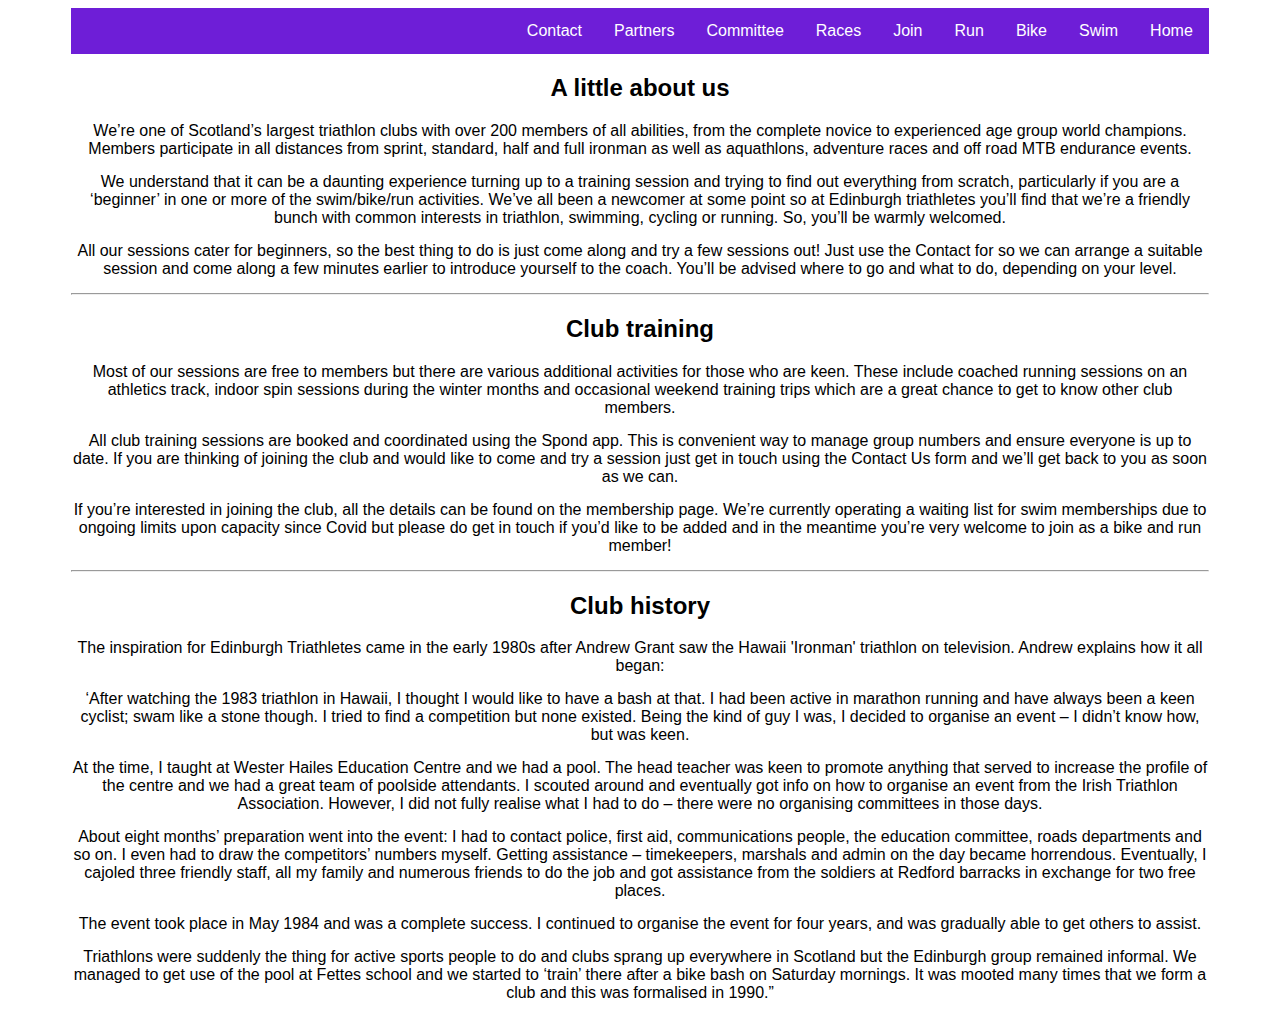
<file: index.html>
<!DOCTYPE html>
<html>

<head>
  <link rel="stylesheet" href="styles.css">
</head>

<header>
  <div>
    <ul class="navBar">
      <li><a href="index.html">Home</a></li>
      <li><a href="swim.html">Swim</a></li>
      <li><a href="bike.html">Bike</a></li>
      <li><a href="run.html">Run</a></li>
      <li><a href="JoinUs.html">Join</a></li>
      <li><a href="races.html">Races</a></li>
      <li><a href="Committee.html">Committee</a></li>
      <li><a href="partners.html">Partners</a></li>
      <li><a href="Contact.html">Contact</a></li>

    </ul>
  </div>
</header>

<main>
  <div>
    <h2>A little about us</h2>
    <p>
      We’re one of Scotland’s largest triathlon clubs with over 200 members of all abilities, from the complete novice
      to experienced age group world champions. Members participate in all distances from sprint, standard, half and
      full ironman as well as aquathlons, adventure races and off road MTB endurance events.
    </p>
    <p>
      We understand that it can be a daunting experience turning up to a training session and trying to find out
      everything from scratch, particularly if you are a ‘beginner’ in one or more of the swim/bike/run activities.
      We’ve all been a newcomer at some point so at Edinburgh triathletes you’ll find that we’re a friendly bunch with
      common interests in triathlon, swimming, cycling or running. So, you’ll be warmly welcomed.
    </p>
    <p>
      All our sessions cater for beginners, so the best thing to do is just come along and try a few sessions out! Just
      use the Contact for so we can arrange a suitable session and come along a few minutes earlier to introduce
      yourself to the coach. You’ll be advised where to go and what to do, depending on your level.
    </p>
    <hr>
  </div>

  <div>
    <h2>Club training</h2>
    <p>
      Most of our sessions are free to members but there are various additional activities for those who are keen. These
      include coached running sessions on an athletics track, indoor spin sessions during the winter months and
      occasional weekend training trips which are a great chance to get to know other club members.
    </p>
    <p>
      All club training sessions are booked and coordinated using the Spond app. This is convenient way to manage group
      numbers and ensure everyone is up to date. If you are thinking of joining the club and would like to come and try
      a session just get in touch using the Contact Us form and we’ll get back to you as soon as we can.
    </p>
    <p>
      If you’re interested in joining the club, all the details can be found on the membership page. We’re currently
      operating a waiting list for swim memberships due to ongoing limits upon capacity since Covid but please do get in
      touch if you’d like to be added and in the meantime you’re very welcome to join as a bike and run member!
    </p>
    <hr>
  </div>

  <div>
    <h2>Club history</h2>
    <p>
      The inspiration for Edinburgh Triathletes came in the early 1980s after Andrew Grant saw the Hawaii 'Ironman'
      triathlon on television. Andrew explains how it all began:
    </p>
    <p>
      ‘After watching the 1983 triathlon in Hawaii, I thought I would like to have a bash at that. I had been active in
      marathon running and have always been a keen cyclist; swam like a stone though. I tried to find a competition but
      none existed. Being the kind of guy I was, I decided to organise an event – I didn’t know how, but was keen.
    </p>
    <p>
      At the time, I taught at Wester Hailes Education Centre and we had a pool. The head teacher was keen to promote
      anything that served to increase the profile of the centre and we had a great team of poolside attendants. I
      scouted around and eventually got info on how to organise an event from the Irish Triathlon Association. However,
      I did not fully realise what I had to do – there were no organising committees in those days.
    </p>
    <p>
      About eight months’ preparation went into the event: I had to contact police, first aid, communications people,
      the education committee, roads departments and so on. I even had to draw the competitors’ numbers myself. Getting
      assistance – timekeepers, marshals and admin on the day became horrendous. Eventually, I cajoled three friendly
      staff, all my family and numerous friends to do the job and got assistance from the soldiers at Redford barracks
      in exchange for two free places.
    </p>
    <p>
      The event took place in May 1984 and was a complete success. I continued to organise the event for four years, and
      was gradually able to get others to assist.
    </p>
    <p>
      Triathlons were suddenly the thing for active sports people to do and clubs sprang up everywhere in Scotland but
      the Edinburgh group remained informal. We managed to get use of the pool at Fettes school and we started to
      ‘train’ there after a bike bash on Saturday mornings. It was mooted many times that we form a club and this was
      formalised in 1990.”
    </p>
  </div>

</main>
</file>
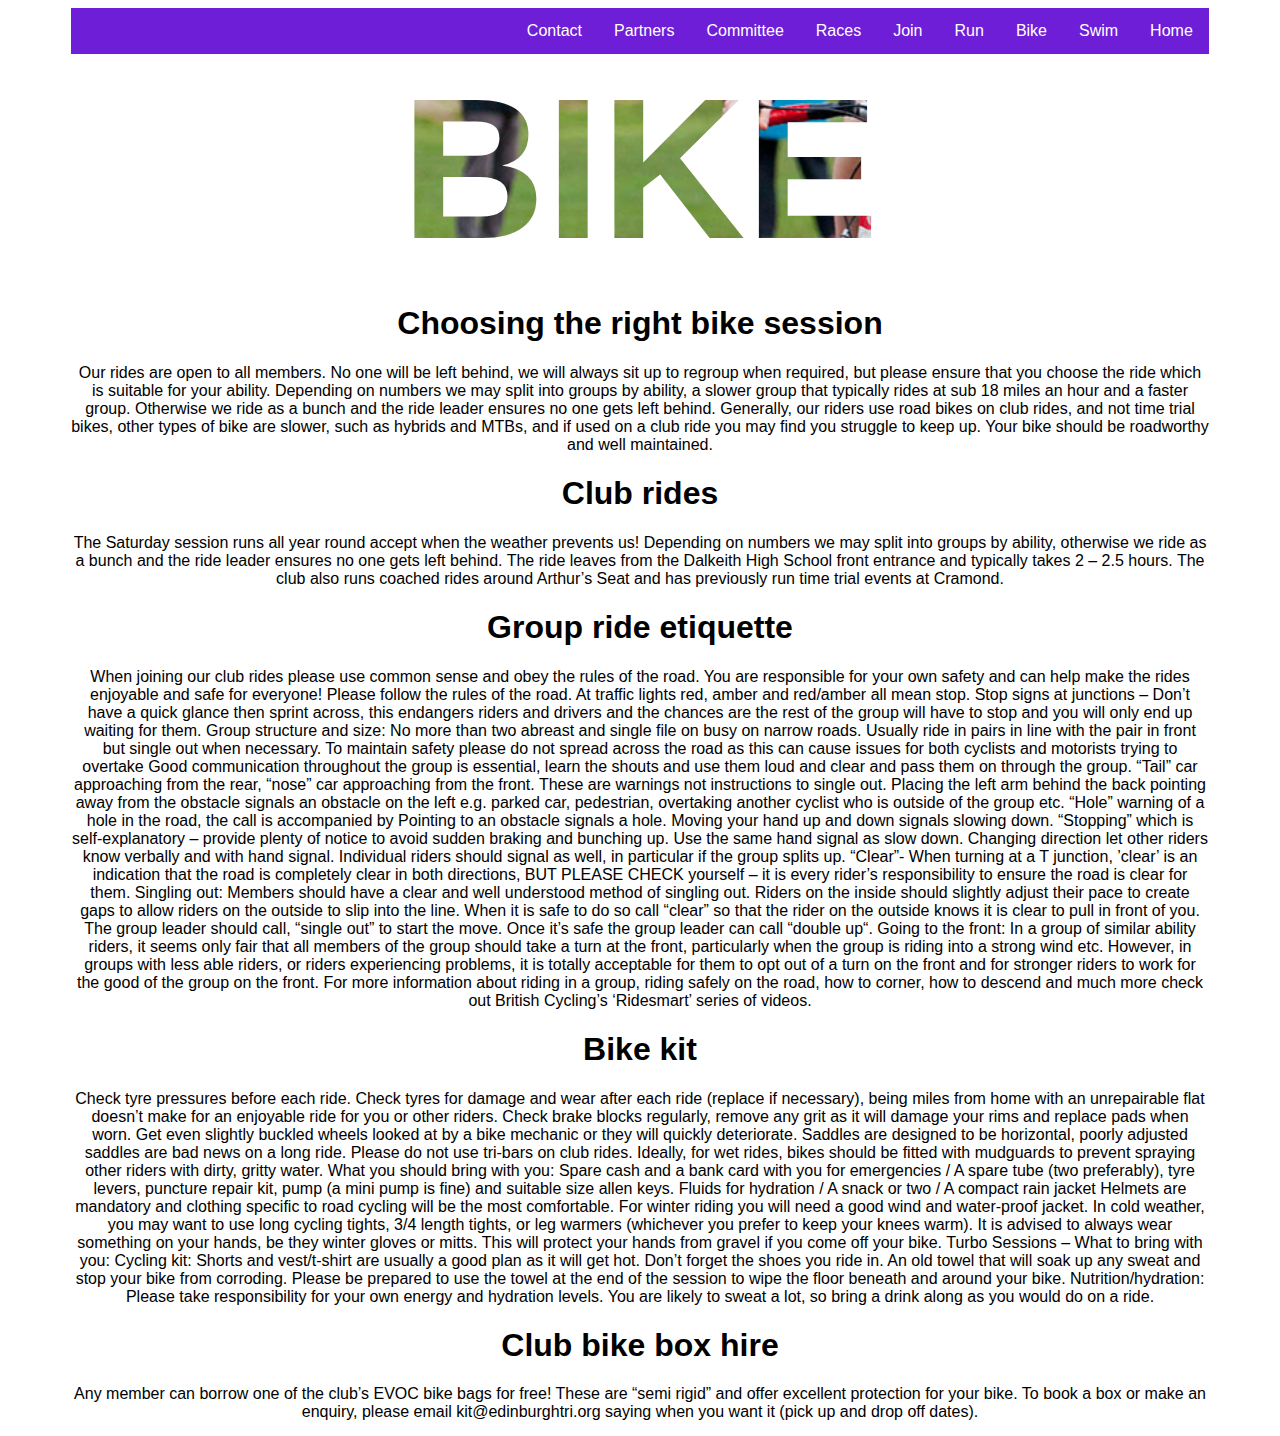
<file: bike.html>
<!DOCTYPE html>
<html>
<head>
<link rel="stylesheet" href="styles.css">
</head>

<header>
  <div>
    <ul class="navBar">
      <li><a href="index.html">Home</a></li>
      <li><a href="swim.html">Swim</a></li>
      <li><a href="bike.html">Bike</a></li>
      <li><a href="run.html">Run</a></li>
      <li><a href="JoinUs.html">Join</a></li>
      <li><a href="races.html">Races</a></li>
      <li><a href="Committee.html">Committee</a></li>
      <li><a href="partners.html">Partners</a></li>
      <li><a href="Contact.html">Contact</a></li>
      
    </ul>
  </div>
</header>

<div class="cropped-bike">BIKE</div>

<main>
  <div>
    <h1>Choosing the right bike session</h1>
    <p>
        Our rides are open to all members.
        
        No one will be left behind, we will always sit up to regroup when required, but please ensure that you choose the ride which is suitable for your ability. Depending on numbers we may split into groups by ability, a slower group that typically rides at sub 18 miles an hour and a faster group. Otherwise we ride as a bunch and the ride leader ensures no one gets left behind.
        
        Generally, our riders use road bikes on club rides, and not time trial bikes, other types of bike are slower, such as hybrids and MTBs, and if used on a club ride you may find you struggle to keep up. Your bike should be roadworthy and well maintained.
    </p>
    
    <h1>Club rides</h1>
    <p>
        The Saturday session runs all year round accept when the weather prevents us! Depending on numbers we may split into groups by ability, otherwise we ride as a bunch and the ride leader ensures no one gets left behind. The ride leaves from the Dalkeith High School front entrance and typically takes 2 – 2.5 hours.
        
        The club also runs coached rides around Arthur’s Seat and has previously run time trial events at Cramond.
    </p>    
    
    <h1>Group ride etiquette</h1>
    <p>
        When joining our club rides please use common sense and obey the rules of the road. You are responsible for your own safety and can help make the rides enjoyable and safe for everyone!
        
        Please follow the rules of the road. At traffic lights red, amber and red/amber all mean stop. Stop signs at junctions – Don’t have a quick glance then sprint across, this endangers riders and drivers and the chances are the rest of the group will have to stop and you will only end up waiting for them.
        
        Group structure and size:
        
        No more than two abreast and single file on busy on narrow roads. Usually ride in pairs in line with the pair in front but single out when necessary. To maintain safety please do not spread across the road as this can cause issues for both cyclists and motorists trying to overtake
        
        Good communication throughout the group is essential, learn the shouts and use them loud and clear and pass them on through the group. “Tail” car approaching from the rear, “nose” car approaching from the front. These are warnings not instructions to single out. Placing the left arm behind the back pointing away from the obstacle signals an obstacle on the left e.g. parked car, pedestrian, overtaking another cyclist who is outside of the group etc. “Hole” warning of a hole in the road, the call is accompanied by Pointing to an obstacle signals a hole. Moving your hand up and down signals slowing down. “Stopping” which is self-explanatory – provide plenty of notice to avoid sudden braking and bunching up. Use the same hand signal as slow down. Changing direction let other riders know verbally and with hand signal. Individual riders should signal as well, in particular if the group splits up. “Clear”- When turning at a T junction, ’clear’ is an indication that the road is completely clear in both directions, BUT PLEASE CHECK yourself – it is every rider’s responsibility to ensure the road is clear for them.
        
        Singling out:
        
        Members should have a clear and well understood method of singling out. Riders on the inside should slightly adjust their pace to create gaps to allow riders on the outside to slip into the line. When it is safe to do so call “clear” so that the rider on the outside knows it is clear to pull in front of you. The group leader should call, “single out” to start the move. Once it’s safe the group leader can call “double up“.
        
        Going to the front:
        
        In a group of similar ability riders, it seems only fair that all members of the group should take a turn at the front, particularly when the group is riding into a strong wind etc. However, in groups with less able riders, or riders experiencing problems, it is totally acceptable for them to opt out of a turn on the front and for stronger riders to work for the good of the group on the front.
        
        For more information about riding in a group, riding safely on the road, how to corner, how to descend and much more check out British Cycling’s ‘Ridesmart’ series of videos.
    </p>
    <h1>Bike kit</h1>
    <p> Check tyre pressures before each ride. Check tyres for damage and wear after each ride (replace if necessary), being miles from home with an unrepairable flat doesn’t make for an enjoyable ride for you or other riders. Check brake blocks regularly, remove any grit as it will damage your rims and replace pads when worn. Get even slightly buckled wheels looked at by a bike mechanic or they will quickly deteriorate. Saddles are designed to be horizontal, poorly adjusted saddles are bad news on a long ride. Please do not use tri-bars on club rides. Ideally, for wet rides, bikes should be fitted with mudguards to prevent spraying other riders with dirty, gritty water.
        
        What you should bring with you:
        
        Spare cash and a bank card with you for emergencies / A spare tube (two preferably), tyre levers, puncture repair kit, pump (a mini pump is fine) and suitable size allen keys.
        
        Fluids for hydration / A snack or two / A compact rain jacket
        
        Helmets are mandatory and clothing specific to road cycling will be the most comfortable. For winter riding you will need a good wind and water-proof jacket. In cold weather, you may want to use long cycling tights, 3/4 length tights, or leg warmers (whichever you prefer to keep your knees warm). It is advised to always wear something on your hands, be they winter gloves or mitts. This will protect your hands from gravel if you come off your bike.
        
        Turbo Sessions – What to bring with you:
        
        Cycling kit: Shorts and vest/t-shirt are usually a good plan as it will get hot. Don’t forget the shoes you ride in. An old towel that will soak up any sweat and stop your bike from corroding. Please be prepared to use the towel at the end of the session to wipe the floor beneath and around your bike. Nutrition/hydration: Please take responsibility for your own energy and hydration levels. You are likely to sweat a lot, so bring a drink along as you would do on a ride.
      </p>
      <h1>Club bike box hire</h1>  
        <p>
        Any member can borrow one of the club’s EVOC bike bags for free! These are “semi rigid” and offer excellent protection for your bike.
        
        To book a box or make an enquiry, please email kit@edinburghtri.org saying when you want it (pick up and drop off dates).

    
    </p>
  </div>

</main>
</file>
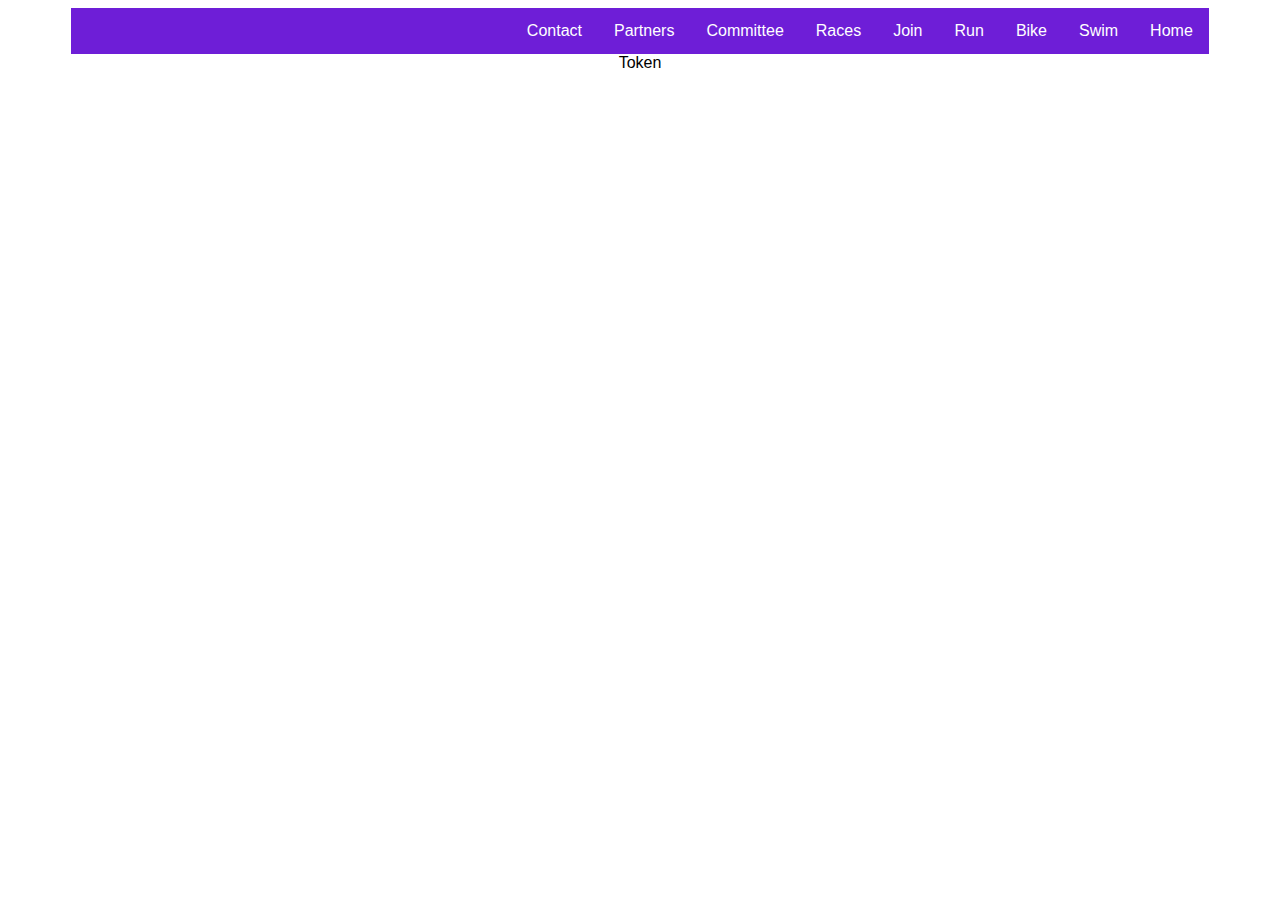
<file: Committee.html>
<!DOCTYPE html>
<html>
<head>
<link rel="stylesheet" href="styles.css">
</head>

<header>
  <div>
    <ul class="navBar">
      <li><a href="index.html">Home</a></li>
      <li><a href="swim.html">Swim</a></li>
      <li><a href="bike.html">Bike</a></li>
      <li><a href="run.html">Run</a></li>
      <li><a href="JoinUs.html">Join</a></li>
      <li><a href="races.html">Races</a></li>
      <li><a href="Committee.html">Committee</a></li>
      <li><a href="partners.html">Partners</a></li>
      <li><a href="Contact.html">Contact</a></li>
      
    </ul>
  </div>
</header>

<main>
  <div>
    <p>Token</p>
  </div>

</main>
</file>
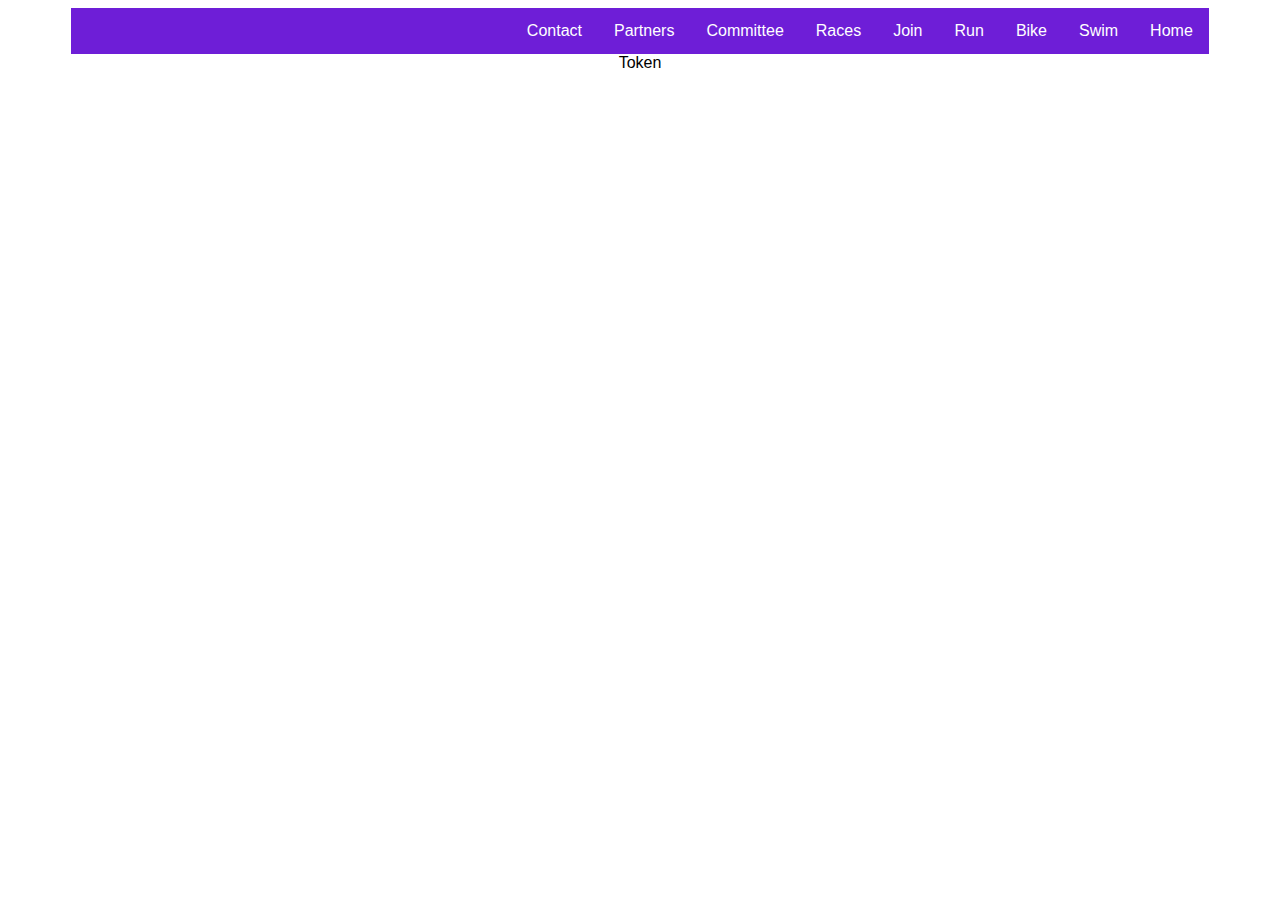
<file: Contact.html>
<!DOCTYPE html>
<html>
<head>
<link rel="stylesheet" href="styles.css">
</head>

<header>
  <div>
    <ul class="navBar">
      <li><a href="index.html">Home</a></li>
      <li><a href="swim.html">Swim</a></li>
      <li><a href="bike.html">Bike</a></li>
      <li><a href="run.html">Run</a></li>
      <li><a href="JoinUs.html">Join</a></li>
      <li><a href="races.html">Races</a></li>
      <li><a href="Committee.html">Committee</a></li>
      <li><a href="partners.html">Partners</a></li>
      <li><a href="Contact.html">Contact</a></li>
      
    </ul>
  </div>
</header>

<main>
  <div>
    <p>Token</p>
  </div>

</main>
</file>
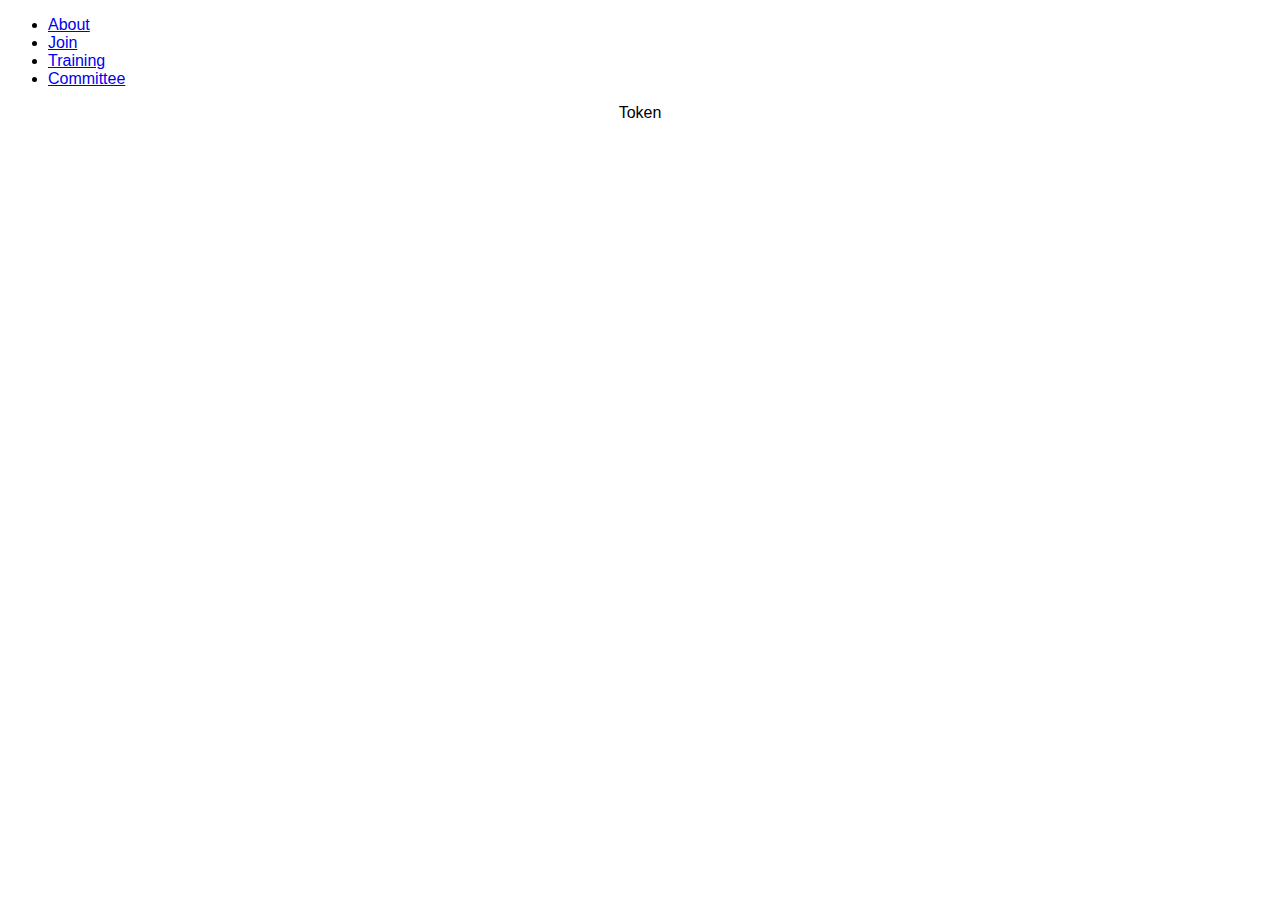
<file: ContactUs.html>
<!DOCTYPE html>
<html>
<head>
<link rel="stylesheet" href="styles.css">
</head>

<header>
  <ul>
    <li><a href="AboutUs.html">About</a></li>
    <li><a href="JoinUs.html">Join</a></li>
    <li><a href="OurTraining.html">Training</a></li>
    <li><a href="Committee.html">Committee</a></li>
  </ul>
</header>

<main>
  <div>
    <p>Token</p>
  </div>

</main>
</file>
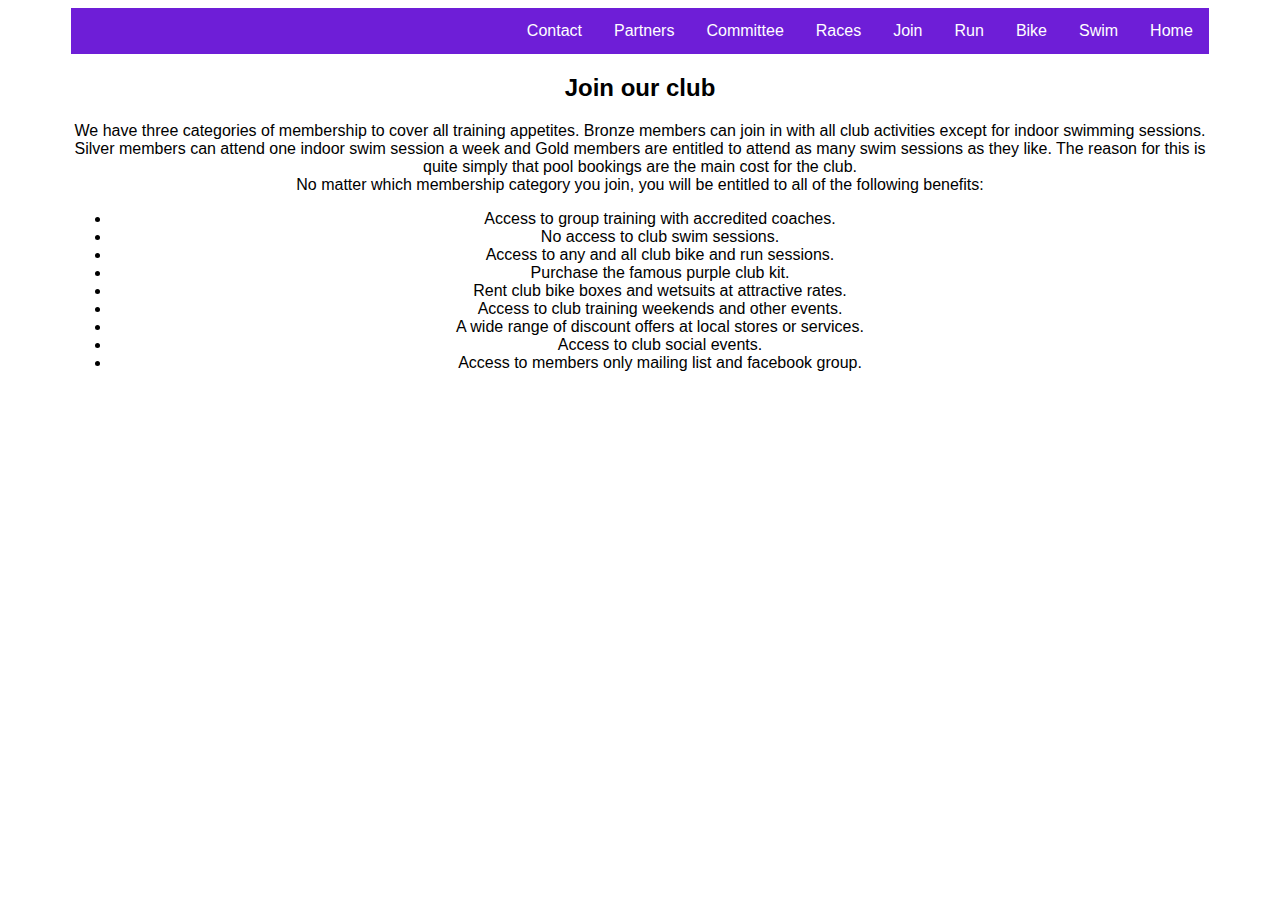
<file: JoinUs.html>
<!DOCTYPE html>
<html>

<head>
  <link rel="stylesheet" href="styles.css">
</head>

<header>
  <div>
    <ul class="navBar">
      <li><a href="index.html">Home</a></li>
      <li><a href="swim.html">Swim</a></li>
      <li><a href="bike.html">Bike</a></li>
      <li><a href="run.html">Run</a></li>
      <li><a href="JoinUs.html">Join</a></li>
      <li><a href="races.html">Races</a></li>
      <li><a href="Committee.html">Committee</a></li>
      <li><a href="partners.html">Partners</a></li>
      <li><a href="Contact.html">Contact</a></li>

    </ul>
  </div>
</header>

<div>
  <h2>Join our club</h2>
</div>

<main>
  <div>
    We have three categories of membership to cover all training appetites. Bronze members can join in with all club
    activities except for indoor swimming sessions. Silver members can attend one indoor swim session a week and Gold
    members are entitled to attend as many swim sessions as they like.

    The reason for this is quite simply that pool bookings are the main cost for the club.
  </div>

  <div>
    No matter which membership category you join, you will be entitled to all of the following benefits:
    <ul>
      <li>Access to group training with accredited coaches.</li>
      <li>No access to club swim sessions.</li>
      <li>Access to any and all club bike and run sessions.</li>
      <li>Purchase the famous purple club kit.</li>
      <li>Rent club bike boxes and wetsuits at attractive rates.</li>
      <li>Access to club training weekends and other events.</li>
      <li>A wide range of discount offers at local stores or services.</li>
      <li>Access to club social events.</li>
      <li>Access to members only mailing list and facebook group.</li>
    </ul>
  </div>

</main>
</file>
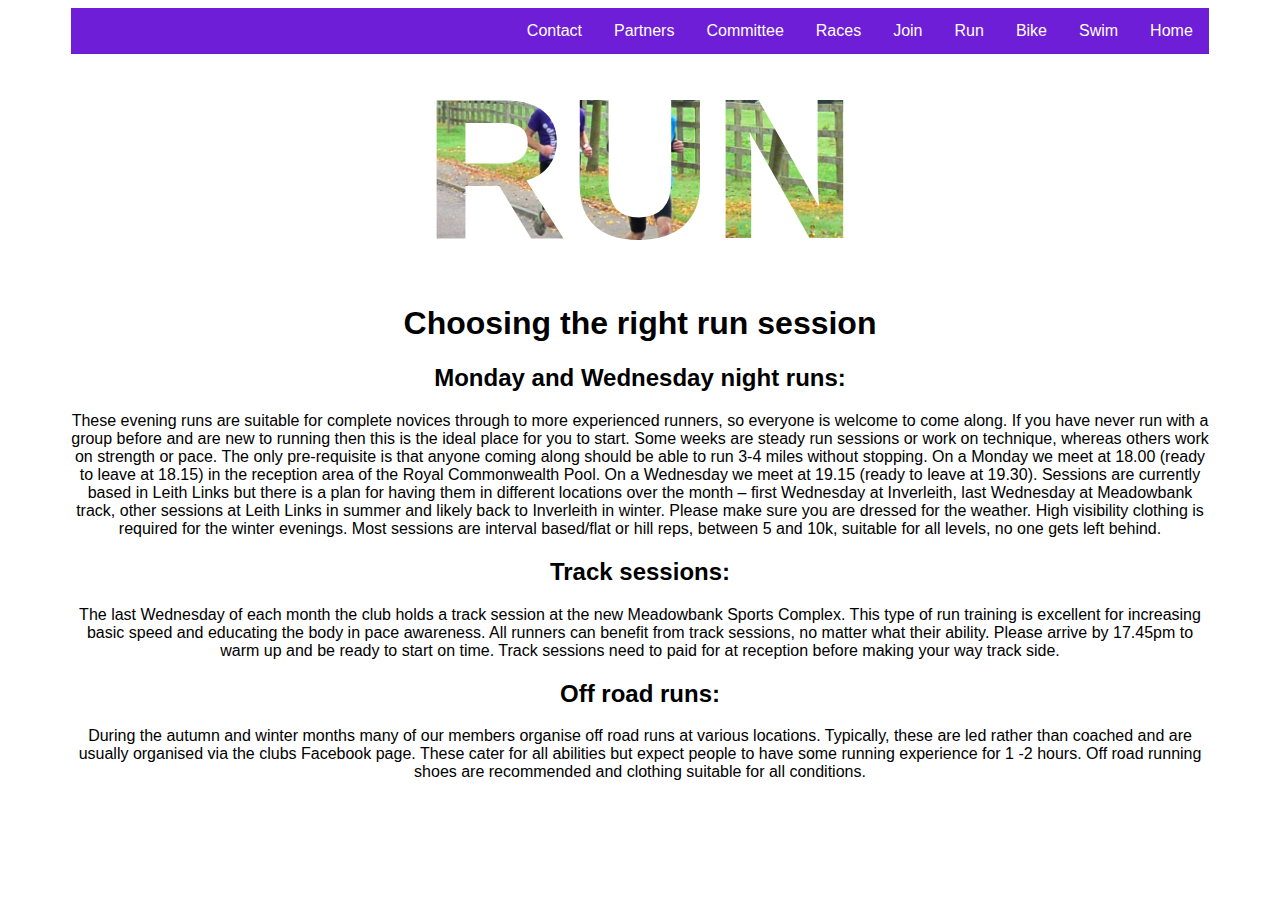
<file: run.html>
<!DOCTYPE html>
<html>
<head>
<link rel="stylesheet" href="styles.css">
</head>

<header>
  <div>
    <ul class="navBar">
      <li><a href="index.html">Home</a></li>
      <li><a href="swim.html">Swim</a></li>
      <li><a href="bike.html">Bike</a></li>
      <li><a href="run.html">Run</a></li>
      <li><a href="JoinUs.html">Join</a></li>
      <li><a href="races.html">Races</a></li>
      <li><a href="Committee.html">Committee</a></li>
      <li><a href="partners.html">Partners</a></li>
      <li><a href="Contact.html">Contact</a></li>
      
    </ul>
  </div>
</header>

<div class="cropped-run">RUN</div>

<main>
  <div>
    <h1>Choosing the right run session</h1>
    <h2> Monday and Wednesday night runs:</h2>
    <p>        
        These evening runs are suitable for complete novices through to more experienced runners, so everyone is welcome to come along. If you have never run with a group before and are new to running then this is the ideal place for you to start.
        
        Some weeks are steady run sessions or work on technique, whereas others work on strength or pace. The only pre-requisite is that anyone coming along should be able to run 3-4 miles without stopping.
        
        On a Monday we meet at 18.00 (ready to leave at 18.15) in the reception area of the Royal Commonwealth Pool.
        
        On a Wednesday we meet at 19.15 (ready to leave at 19.30). Sessions are currently based in Leith Links but there is a plan for having them in different locations over the month – first Wednesday at Inverleith, last Wednesday at Meadowbank track, other sessions at Leith Links in summer and likely back to Inverleith in winter.
        
        Please make sure you are dressed for the weather. High visibility clothing is required for the winter evenings. Most sessions are interval based/flat or hill reps, between 5 and 10k, suitable for all levels, no one gets left behind.
    </p>    
    
    <h2> Track sessions:</h2>
    <p>        
        The last Wednesday of each month the club holds a track session at the new Meadowbank Sports Complex. This type of run training is excellent for increasing basic speed and educating the body in pace awareness. All runners can benefit from track sessions, no matter what their ability.
        
        Please arrive by 17.45pm to warm up and be ready to start on time.
        
        Track sessions need to paid for at reception before making your way track side.
        
    </p>
    
    <h2>Off road runs:</h2>
    <p> 
        During the autumn and winter months many of our members organise off road runs at various locations. Typically, these are led rather than coached and are usually organised via the clubs Facebook page.
        
        These cater for all abilities but expect people to have some running experience for 1 -2 hours. Off road running shoes are recommended and clothing suitable for all conditions.
    </p>
        
  </div>

</main>
</file>
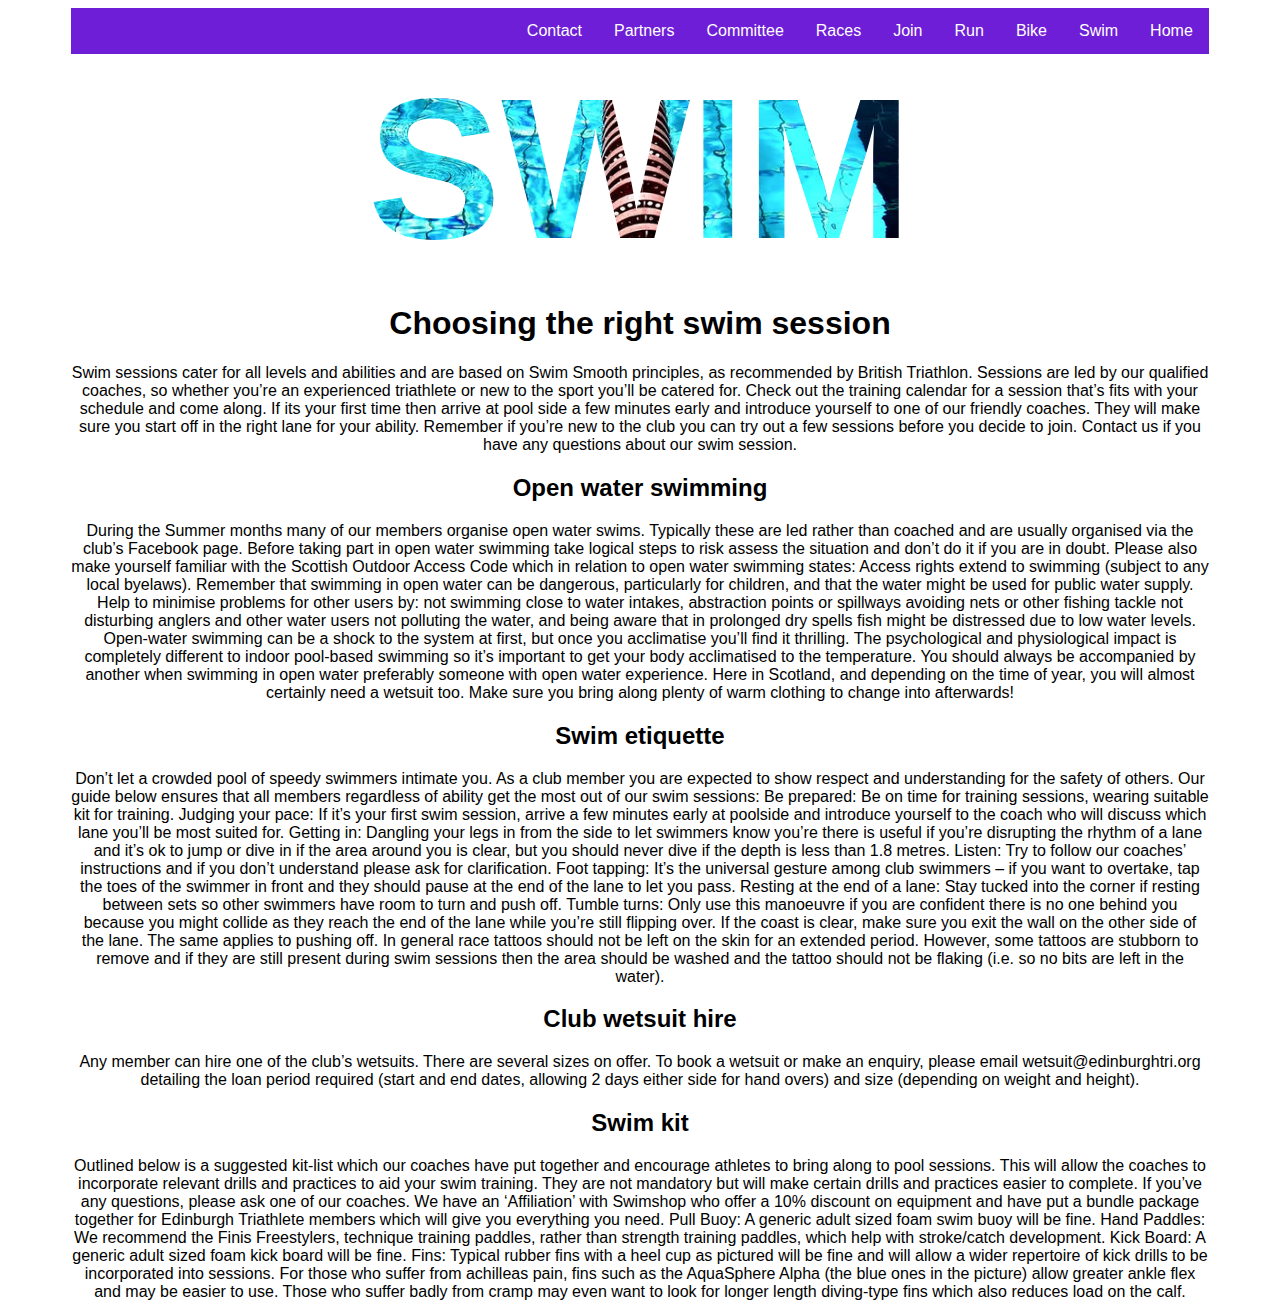
<file: swim.html>
<!DOCTYPE html>
<html>

<head>
    <link rel="stylesheet" href="styles.css">
</head>

<header>
    <div>
        <ul class="navBar">
          <li><a href="index.html">Home</a></li>
          <li><a href="swim.html">Swim</a></li>
          <li><a href="bike.html">Bike</a></li>
          <li><a href="run.html">Run</a></li>
          <li><a href="JoinUs.html">Join</a></li>
          <li><a href="races.html">Races</a></li>
          <li><a href="Committee.html">Committee</a></li>
          <li><a href="partners.html">Partners</a></li>
          <li><a href="Contact.html">Contact</a></li>
          
        </ul>
      </div>
</header>

<div class="cropped-swim">
   SWIM
</div>

<main>
    <div>
        <h1>Choosing the right swim session</h1>
        <p>
            Swim sessions cater for all levels and abilities and are based on Swim Smooth principles, as recommended by
            British Triathlon. Sessions are led by our qualified coaches, so whether you’re an experienced triathlete or
            new to the sport you’ll be catered for.

            Check out the training calendar for a session that’s fits with your schedule and come along. If its your
            first time then arrive at pool side a few minutes early and introduce yourself to one of our friendly
            coaches. They will make sure you start off in the right lane for your ability.

            Remember if you’re new to the club you can try out a few sessions before you decide to join. Contact us if
            you have any questions about our swim session.
        </p>

        <h2>Open water swimming</h2>
        <p>
            During the Summer months many of our members organise open water swims. Typically these are led rather than
            coached and are usually organised via the club’s Facebook page.

            Before taking part in open water swimming take logical steps to risk assess the situation and don’t do it if
            you are in doubt. Please also make yourself familiar with the Scottish Outdoor Access Code which in relation
            to open water swimming states:

            Access rights extend to swimming (subject to any local byelaws). Remember that swimming in open water can be
            dangerous, particularly for children, and that the water might be used for public water supply. Help to
            minimise problems for other users by:

            not swimming close to water intakes, abstraction points or spillways
            avoiding nets or other fishing tackle
            not disturbing anglers and other water users
            not polluting the water, and
            being aware that in prolonged dry spells fish might be distressed due to low water levels.
            Open-water swimming can be a shock to the system at first, but once you acclimatise you’ll find it
            thrilling. The psychological and physiological impact is completely different to indoor pool-based swimming
            so it’s important to get your body acclimatised to the temperature. You should always be accompanied by
            another when swimming in open water preferably someone with open water experience. Here in Scotland, and
            depending on the time of year, you will almost certainly need a wetsuit too. Make sure you bring along
            plenty of warm clothing to change into afterwards!
        </p>

        <h2>Swim etiquette</h2>
        <p>
            Don’t let a crowded pool of speedy swimmers intimate you. As a club member you are expected to show respect
            and understanding for the safety of others.

            Our guide below ensures that all members regardless of ability get the most out of our swim sessions:

            Be prepared: Be on time for training sessions, wearing suitable kit for training.
            Judging your pace: If it’s your first swim session, arrive a few minutes early at poolside and introduce
            yourself to the coach who will discuss which lane you’ll be most suited for.
            Getting in: Dangling your legs in from the side to let swimmers know you’re there is useful if you’re
            disrupting the rhythm of a lane and it’s ok to jump or dive in if the area around you is clear, but you
            should never dive if the depth is less than 1.8 metres.
            Listen: Try to follow our coaches’ instructions and if you don’t understand please ask for clarification.
            Foot tapping: It’s the universal gesture among club swimmers – if you want to overtake, tap the toes of the
            swimmer in front and they should pause at the end of the lane to let you pass.
            Resting at the end of a lane: Stay tucked into the corner if resting between sets so other swimmers have
            room to turn and push off.
            Tumble turns: Only use this manoeuvre if you are confident there is no one behind you because you might
            collide as they reach the end of the lane while you’re still flipping over. If the coast is clear, make sure
            you exit the wall on the other side of the lane. The same applies to pushing off.
            In general race tattoos should not be left on the skin for an extended period. However, some tattoos are
            stubborn to remove and if they are still present during swim sessions then the area should be washed and the
            tattoo should not be flaking (i.e. so no bits are left in the water).
        </p>

        <h2>
            Club wetsuit hire
        </h2>
        <p>
            Any member can hire one of the club’s wetsuits. There are several sizes on offer.

            To book a wetsuit or make an enquiry, please email wetsuit@edinburghtri.org detailing the loan period
            required (start and end dates, allowing 2 days either side for hand overs) and size (depending on weight and
            height).
        </p>

        <h2>
            Swim kit
        </h2>

        <p>
            Outlined below is a suggested kit-list which our coaches have put together and encourage athletes to bring
            along to pool sessions. This will allow the coaches to incorporate relevant drills and practices to aid your
            swim training. They are not mandatory but will make certain drills and practices easier to complete.

            If you’ve any questions, please ask one of our coaches. We have an ‘Affiliation’ with Swimshop who offer a
            10% discount on equipment and have put a bundle package together for Edinburgh Triathlete members which will
            give you everything you need.

            Pull Buoy: A generic adult sized foam swim buoy will be fine.
            Hand Paddles: We recommend the Finis Freestylers, technique training paddles, rather than strength training
            paddles, which help with stroke/catch development.
            Kick Board: A generic adult sized foam kick board will be fine.
            Fins: Typical rubber fins with a heel cup as pictured will be fine and will allow a wider repertoire of kick
            drills to be incorporated into sessions. For those who suffer from achilleas pain, fins such as the
            AquaSphere Alpha (the blue ones in the picture) allow greater ankle flex and may be easier to use. Those who
            suffer badly from cramp may even want to look for longer length diving-type fins which also reduces load on
            the calf.
        </p>

    </div>

</main>
</file>
<file: styles.css>
:root {
  font-family: sans-serif;

  --image-size: 800px;
}

*,
*:before,
*:after {
  box-sizing: border-box;
}

div {
  display: block;
  width: 90%;
  margin: auto;
  text-align: center;

}

p {
  margin: auto;
  margin-bottom: 15px;
  text-align: center;
}

.navBar {
    list-style-type: none;
    margin: 0;
    padding: 0;
    overflow: hidden;
    background-color: rgb(110, 30, 215);
  }
  
.navBar li {
    float: right;
  }
  
.navBar li a {
    display: block;
    color: white;
    text-align: center;
    padding: 14px 16px;
    text-decoration: none;
  }
  
.navBar li a:hover {
  background-color: rgb(29, 244, 158);
}



.cropped-swim {
  font-size: 12.5em;
  font-weight: bold;
  text-align: center;
  
  background-image: url(images/swim.jpeg);
  background-position: center center;
  background-repeat: no-repeat;
  background-size: cover;

  color: transparent;
  background-clip: text;
  -webkit-background-clip: text;

}

.cropped-bike {
  font-size: 12.5em;
  font-weight: bold;
  text-align: center;
  
  background-image: url(images/bike.jpeg);
  background-position: center center;
  background-repeat: no-repeat;
  background-size: cover;

  color: transparent;
  background-clip: text;
  -webkit-background-clip: text;

}

.cropped-run {
  font-size: 12.5em;
  font-weight: bold;
  text-align: center;
  
  background-image: url(images/run.jpeg);
  background-position: center center;
  background-repeat: no-repeat;
  background-size: cover;

  color: transparent;
  background-clip: text;
  -webkit-background-clip: text;

}
</file>
